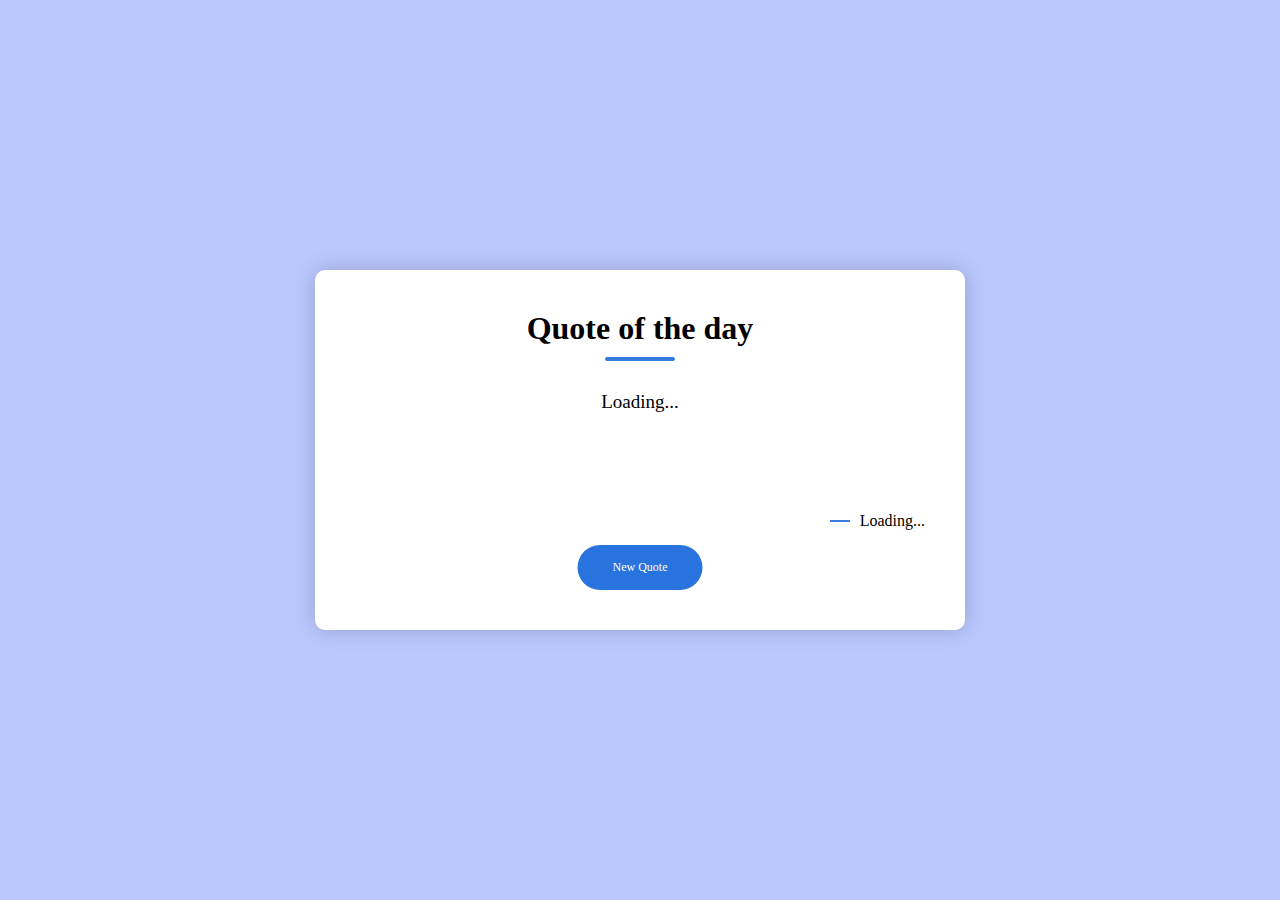
<file: Quote Generator/index.html>
<!DOCTYPE html>
<html lang="en">
<head>
    <meta charset="UTF-8">
    <meta name="viewport" content="width=device-width, initial-scale=1.0">
    <link rel="stylesheet" href="style.css">
    <title>Quote Generator</title>
</head>
<body>
    <div class="quote-block">
        <h1>Quote of the day</h1>
        <div class="line"></div>
        <div class="quote">Loading...</div>
        <div class="author-quote">
            <div class="author-quote__line"></div>
            <span>Loading...</span>
        </div>
        <div class="new-quote">New Quote</div>
    </div>

    <script src="script.js"></script>
</body>
</html>
</file>
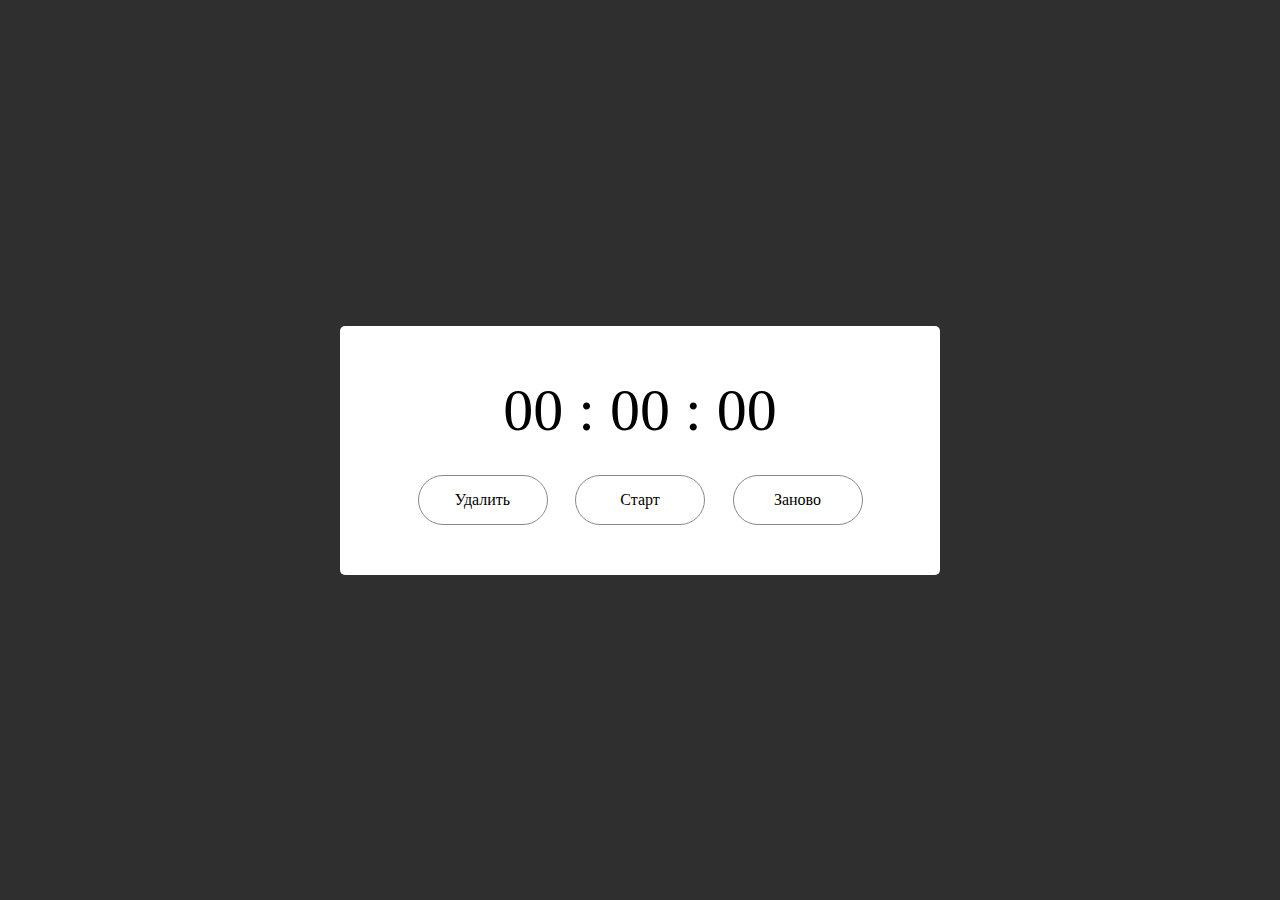
<file: Stopwatch/index.html>
<!DOCTYPE html>
<html lang="en">
<head>
    <meta charset="UTF-8">
    <meta name="viewport" content="width=device-width, initial-scale=1.0">
    <link rel="stylesheet" href="style.css">
    <title>Stopwatch</title>
</head>
<body>
    <div class="stopwatch">
        <div class="stopwatch__counter">
            <span class="hours">00</span> :
            <span class="minutes"> 00</span> :
            <span class="seconds"> 00</span>
        </div>

        <div class="stopwatch__btns">
            <div class="stopwatch__btns-del">Удалить</div>
            <div class="stopwatch__btns-startStop">Старт</div>
            <div class="stopwatch__btns-again">Заново</div>
        </div>
    </div>

    <script src="script.js"></script>
</body>
</html>
</file>
<file: Quote Generator/style.css>
* {
  -webkit-box-sizing: border-box;
          box-sizing: border-box;
  padding: 0;
  margin: 0;
  font-family: "Open Sans", serif;
}

body {
  display: -webkit-box;
  display: -ms-flexbox;
  display: flex;
  height: 100vh;
  -webkit-box-align: center;
      -ms-flex-align: center;
          align-items: center;
  background-color: #bbc8fe;
}

.quote-block {
  position: relative;
  margin: 0 auto;
  width: 650px;
  height: 360px;
  padding: 40px;
  background-color: #fff;
  border-radius: 10px;
  -webkit-box-shadow: 0px 0px 22px 0px rgba(0, 0, 0, 0.2);
          box-shadow: 0px 0px 22px 0px rgba(0, 0, 0, 0.2);
  text-align: center;
}
.quote-block h1 {
  margin-bottom: 10px;
}
.quote-block .line {
  width: 70px;
  height: 4px;
  border-radius: 10px;
  margin: 0 auto;
  background-color: #377cdc;
  margin-bottom: 30px;
}
.quote-block .quote {
  font-size: 19px;
}
.quote-block .author-quote {
  position: absolute;
  bottom: 100px;
  right: 40px;
  display: -webkit-box;
  display: -ms-flexbox;
  display: flex;
  -webkit-box-align: center;
      -ms-flex-align: center;
          align-items: center;
}
.quote-block .author-quote__line {
  width: 20px;
  height: 2px;
  background-color: #377cdc;
}
.quote-block .author-quote span {
  margin-left: 10px;
}
.quote-block .new-quote {
  position: absolute;
  bottom: 40px;
  left: 50%;
  -webkit-transform: translateX(-50%);
          transform: translateX(-50%);
  font-size: 12px;
  max-width: -webkit-fit-content;
  max-width: -moz-fit-content;
  max-width: fit-content;
  padding: 15px 35px;
  border-radius: 50px;
  background-color: #2973de;
  color: #fff;
  cursor: pointer;
  -webkit-transition: 0.5s background-color;
  transition: 0.5s background-color;
}
.quote-block .new-quote:hover {
  background-color: #1f57a7;
}
</file>
<file: Stopwatch/style.css>
* {
  -webkit-box-sizing: border-box;
          box-sizing: border-box;
  padding: 0;
  margin: 0;
  font-family: "Open Sans", serif;
}

body {
  width: 100vw;
  height: 100vh;
  background-color: #2f2f2f;
  display: -webkit-box;
  display: -ms-flexbox;
  display: flex;
  -webkit-box-align: center;
      -ms-flex-align: center;
          align-items: center;
}

.stopwatch {
  width: 600px;
  background-color: #fff;
  border-radius: 5px;
  margin: 0 auto;
  padding: 50px;
}
.stopwatch__counter {
  font-size: 60px;
  text-align: center;
}
.stopwatch__btns {
  display: -webkit-box;
  display: -ms-flexbox;
  display: flex;
  -webkit-box-pack: space-evenly;
      -ms-flex-pack: space-evenly;
          justify-content: space-evenly;
  margin-top: 30px;
}
.stopwatch__btns-del, .stopwatch__btns-startStop, .stopwatch__btns-again {
  text-align: center;
  width: -webkit-fit-content;
  width: -moz-fit-content;
  width: fit-content;
  min-width: 130px;
  padding: 15px 30px;
  border-radius: 50px;
  border: 1px solid #898989;
  cursor: pointer;
  -webkit-transition: 0.2s all;
  transition: 0.2s all;
}
.stopwatch__btns-del:hover, .stopwatch__btns-startStop:hover, .stopwatch__btns-again:hover {
  background-color: #898989;
  color: #fff;
}
</file>
